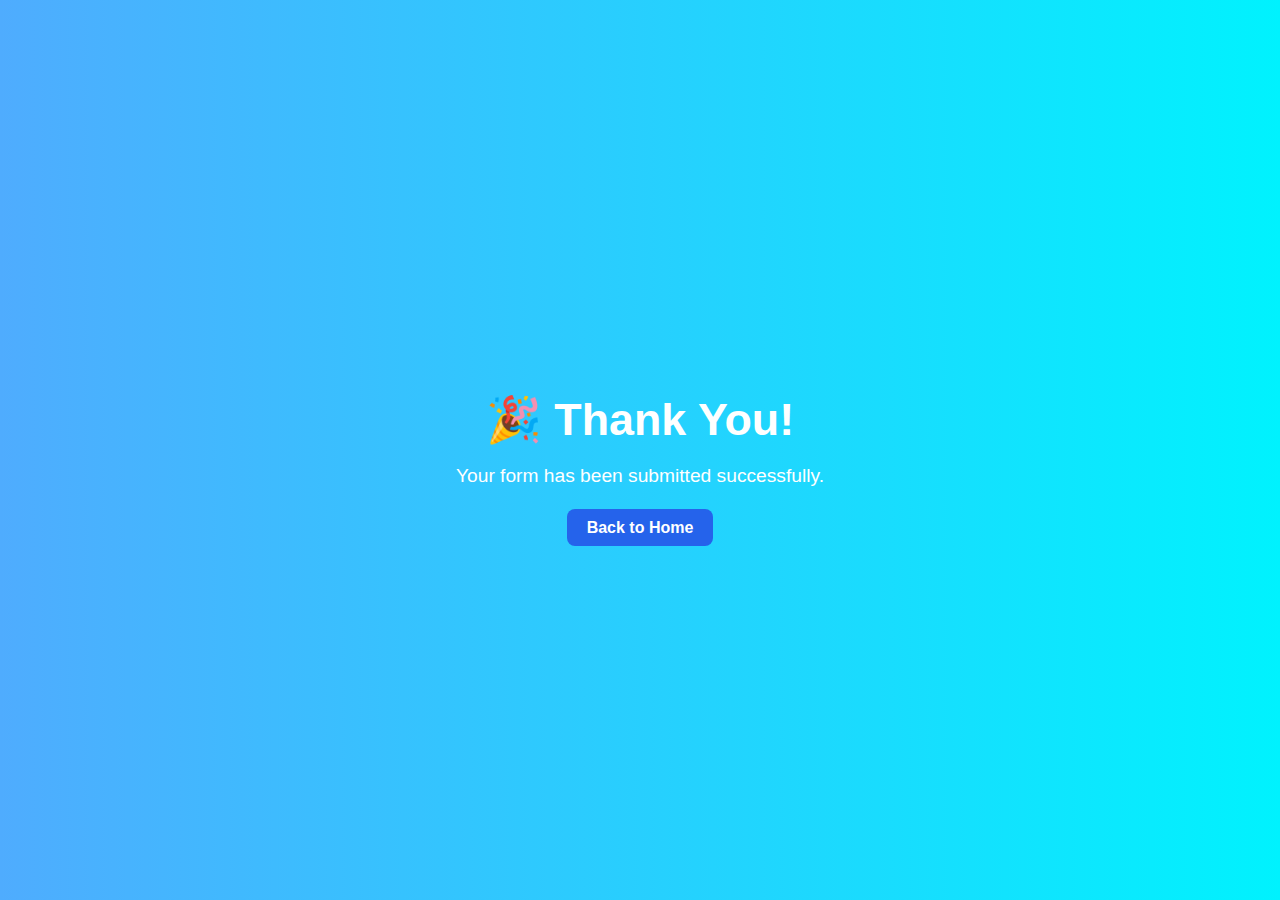
<file: templates/thankyou.html>
<!DOCTYPE html>
<html lang="en">
<head>
  <meta charset="UTF-8" />
  <meta name="viewport" content="width=device-width, initial-scale=1.0" />
  <title>Thank You</title>
  <style>
    body {
      margin: 0;
      padding: 0;
      background: linear-gradient(to right, #4facfe, #00f2fe);
      font-family: 'Segoe UI', Tahoma, Geneva, Verdana, sans-serif;
      display: flex;
      justify-content: center;
      align-items: center;
      height: 100vh;
      overflow: hidden;
    }
    .container {
      text-align: center;
      color: #fff;
      animation: fadeIn 2s ease-in-out;
    }
    h1 {
      font-size: 2.8rem;
      margin-bottom: 1rem;
    }
    p {
      font-size: 1.2rem;
      margin-bottom: 2rem;
    }
    a {
      text-decoration: none;
      color: #fff;
      background: #2563eb;
      padding: 10px 20px;
      border-radius: 8px;
      font-weight: bold;
      transition: background 0.3s;
    }
    a:hover {
      background: #1e40af;
    }
    @keyframes fadeIn {
      0% { opacity: 0; transform: scale(0.95); }
      100% { opacity: 1; transform: scale(1); }
    }
    .bubbles {
      position: absolute;
      width: 100%;
      height: 100%;
      z-index: -1;
      overflow: hidden;
    }
    .bubble {
      position: absolute;
      bottom: -100px;
      width: 40px;
      height: 40px;
      background: rgba(255, 255, 255, 0.2);
      border-radius: 50%;
      animation: floatUp 10s infinite ease-in;
    }
    @keyframes floatUp {
      0% { transform: translateY(0) scale(1); opacity: 1; }
      100% { transform: translateY(-1200px) scale(0.5); opacity: 0; }
    }
  </style>
</head>
<body>
  <div class="bubbles">
    <div class="bubble" style="left: 10%; animation-delay: 0s;"></div>
    <div class="bubble" style="left: 20%; animation-delay: 2s;"></div>
    <div class="bubble" style="left: 35%; animation-delay: 4s;"></div>
    <div class="bubble" style="left: 50%; animation-delay: 1s;"></div>
    <div class="bubble" style="left: 65%; animation-delay: 3s;"></div>
    <div class="bubble" style="left: 80%; animation-delay: 5s;"></div>
  </div>
  <div class="container">
    <h1>🎉 Thank You!</h1>
    <p>Your form has been submitted successfully.</p>
    <a href="/">Back to Home</a>
  </div>
</body>
</html>
</file>
